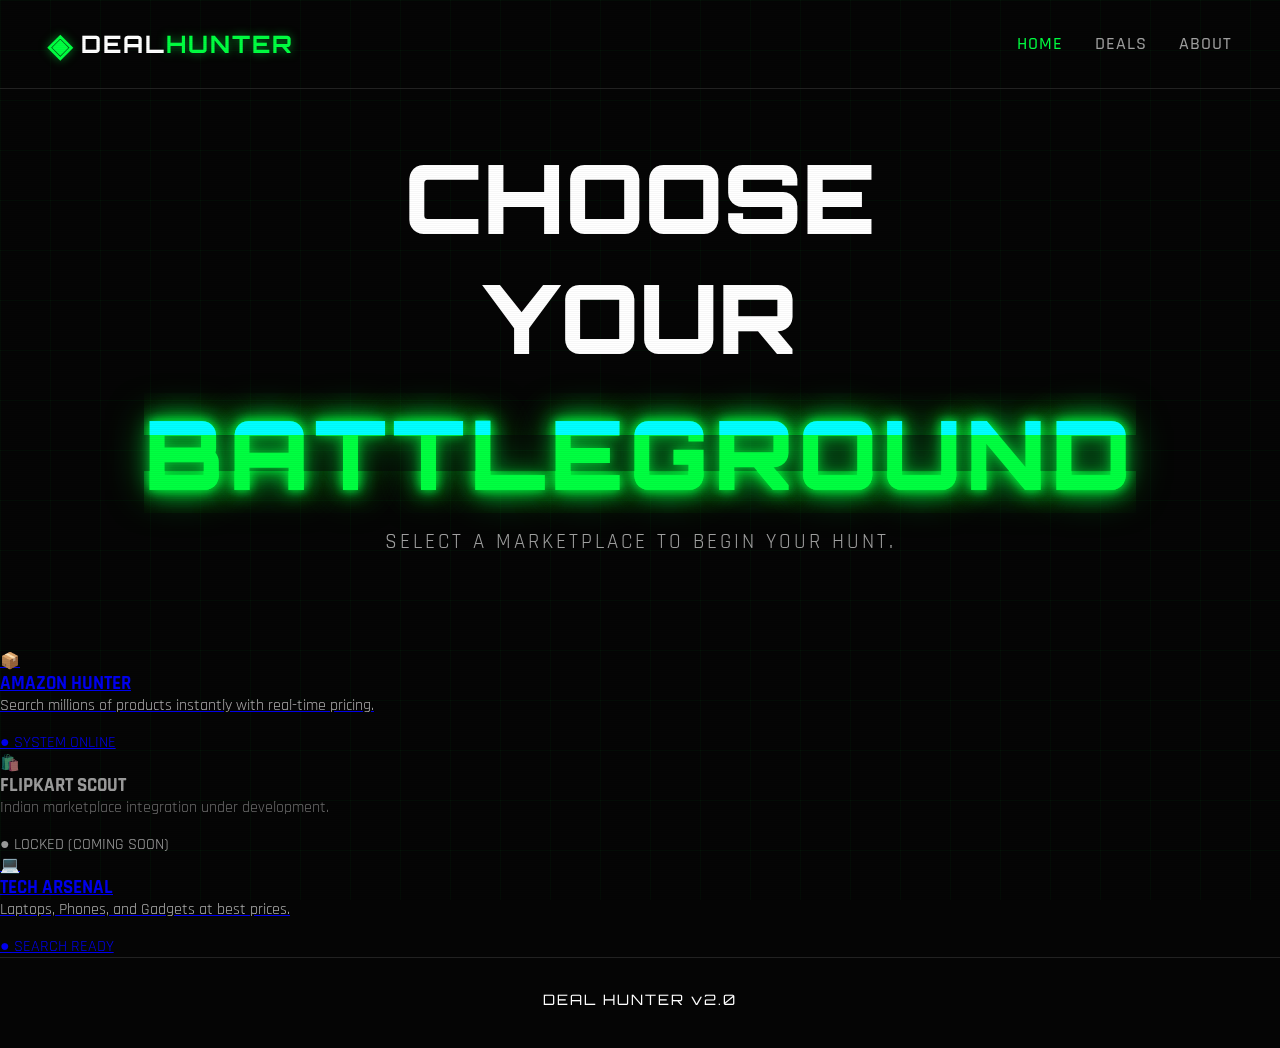
<file: index.html>
<!DOCTYPE html>
<html lang="en">
<head>
    <meta charset="UTF-8">
    <meta name="viewport" content="width=device-width, initial-scale=1.0">
    <title>DEAL HUNTER | Home</title>
    <link rel="stylesheet" href="style.css">
    <link href="https://fonts.googleapis.com/css2?family=Orbitron:wght@400;700;900&family=Rajdhani:wght@300;400;500;600;700&display=swap" rel="stylesheet">
</head>
<body>
    <div class="grid-background"></div>
    <div class="scanlines"></div>

    <header class="header">
        <div class="logo">
            <span class="logo-icon">◈</span>
            <span class="logo-text">DEAL<span class="logo-highlight">HUNTER</span></span>
        </div>
        <nav class="nav">
            <a href="index.html" class="nav-link" style="color:var(--neon-green)">Home</a>
            <a href="deals.html" class="nav-link">Deals</a>
            <a href="about.html" class="nav-link">About</a>
        </nav>
    </header>

    <section class="hero" style="min-height: 40vh;">
        <div class="hero-content">
            <h1 class="hero-title">
                CHOOSE YOUR <span class="glitch highlight" data-text="BATTLEGROUND">BATTLEGROUND</span>
            </h1>
            <p class="hero-subtitle">Select a marketplace to begin your hunt.</p>
        </div>
    </section>

    <div class="store-grid">
        <a href="deals.html" class="store-card">
            <div class="store-icon"><i class="fab fa-amazon"></i> 📦</div>
            <h3 class="store-title">AMAZON HUNTER</h3>
            <p style="color:#aaa; margin-bottom:1rem;">Search millions of products instantly with real-time pricing.</p>
            <span class="store-status active">● SYSTEM ONLINE</span>
        </a>

        <div class="store-card" style="opacity: 0.6; cursor: not-allowed;">
            <div class="store-icon">🛍️</div>
            <h3 class="store-title">FLIPKART SCOUT</h3>
            <p style="color:#aaa; margin-bottom:1rem;">Indian marketplace integration under development.</p>
            <span class="store-status">● LOCKED (COMING SOON)</span>
        </div>

        <a href="deals.html" class="store-card">
            <div class="store-icon">💻</div>
            <h3 class="store-title">TECH ARSENAL</h3>
            <p style="color:#aaa; margin-bottom:1rem;">Laptops, Phones, and Gadgets at best prices.</p>
            <span class="store-status active">● SEARCH READY</span>
        </a>
    </div>

    <footer class="footer">
        <p class="footer-text">DEAL HUNTER v2.0</p>
    </footer>
</body>
</html>
</file>
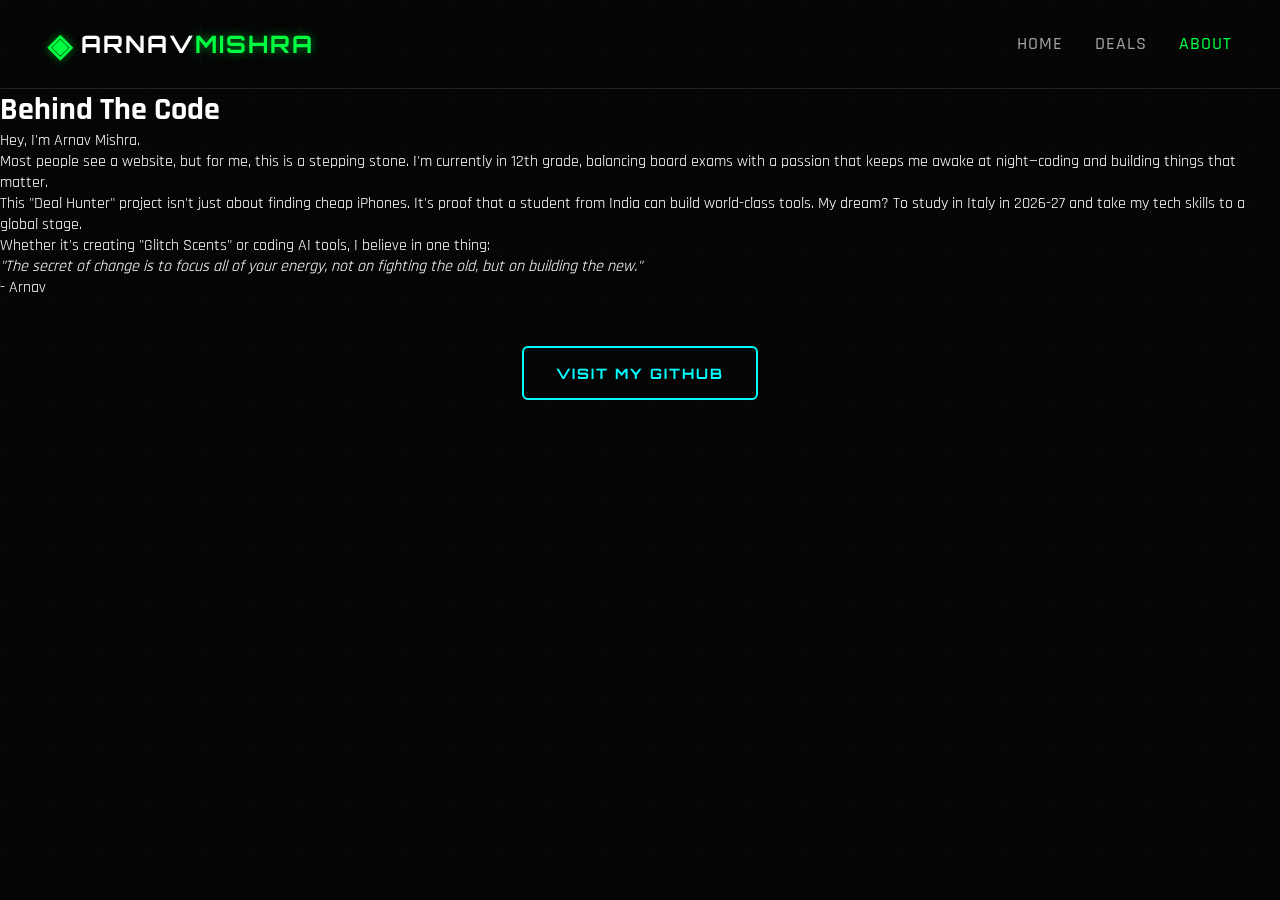
<file: about.html>
<!DOCTYPE html>
<html lang="en">
<head>
    <meta charset="UTF-8">
    <title>About | Arnav Mishra</title>
    <link rel="stylesheet" href="style.css">
    <link href="https://fonts.googleapis.com/css2?family=Orbitron:wght@400;700&family=Rajdhani:wght@300;400;600&display=swap" rel="stylesheet">
</head>
<body>
    <div class="grid-background"></div>

    <header class="header">
        <div class="logo">
            <span class="logo-icon">◈</span>
            <span class="logo-text">ARNAV<span class="logo-highlight">MISHRA</span></span>
        </div>
        <nav class="nav">
            <a href="index.html" class="nav-link">Home</a>
            <a href="deals.html" class="nav-link">Deals</a>
            <a href="about.html" class="nav-link" style="color:var(--neon-green)">About</a>
        </nav>
    </header>

    <section class="about-section">
        <div class="story-card fade-in">
            <h1 class="story-title">Behind The Code</h1>
            
            <p class="story-text">
                Hey, I'm <span class="highlight-text">Arnav Mishra</span>.
            </p>
            
            <p class="story-text">
                Most people see a website, but for me, this is a stepping stone. I'm currently in 12th grade, balancing board exams with a passion that keeps me awake at night—coding and building things that matter.
            </p>
            
            <p class="story-text">
                This "Deal Hunter" project isn't just about finding cheap iPhones. It's proof that a student from India can build world-class tools. My dream? To study in <span class="highlight-text">Italy in 2026-27</span> and take my tech skills to a global stage.
            </p>

            <p class="story-text">
                Whether it's creating "Glitch Scents" or coding AI tools, I believe in one thing: <br>
                <em>"The secret of change is to focus all of your energy, not on fighting the old, but on building the new."</em>
            </p>

            <div class="signature">- Arnav</div>
        </div>

        <div style="text-align: center; margin-top: 3rem;">
            <a href="https://github.com/Arnavm142" target="_blank" class="buy-btn" style="text-decoration:none; display:inline-block; width:auto; padding: 1rem 2rem;">
                Visit My GitHub
            </a>
        </div>
    </section>
</body>
</html>
</file>
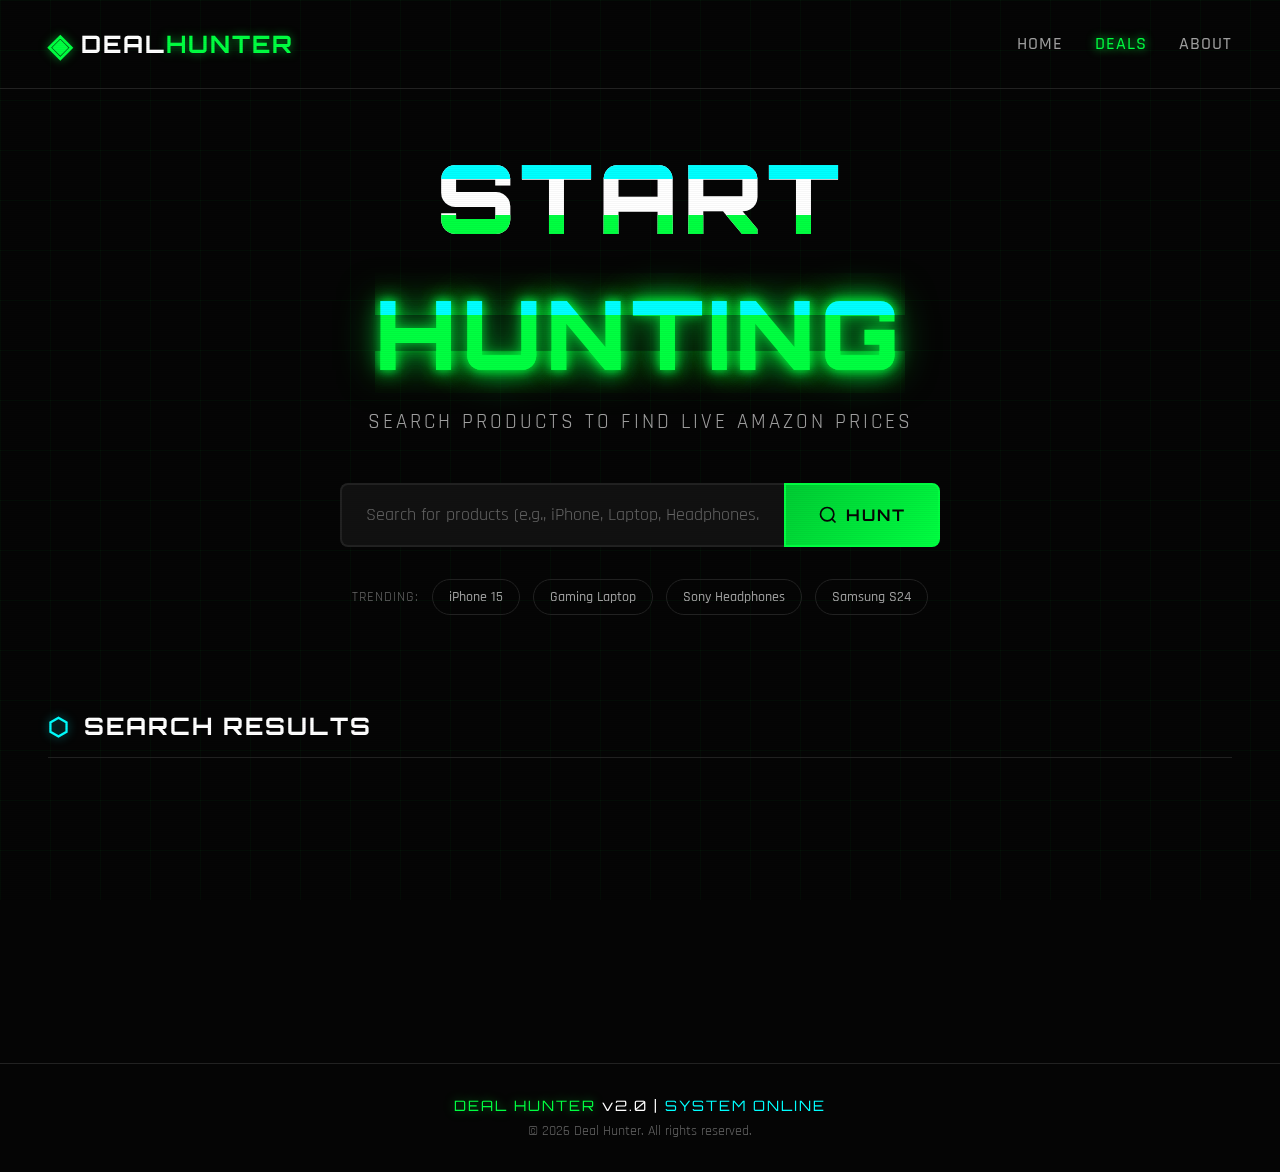
<file: deals.html>
<!DOCTYPE html>
<html lang="en">
<head>
    <meta charset="UTF-8">
    <meta name="viewport" content="width=device-width, initial-scale=1.0">
    <title>DEAL HUNTER | Search Engine</title>
    <link rel="stylesheet" href="style.css">
    <link rel="preconnect" href="https://fonts.googleapis.com">
    <link rel="preconnect" href="https://fonts.gstatic.com" crossorigin>
    <link href="https://fonts.googleapis.com/css2?family=Orbitron:wght@400;700;900&family=Rajdhani:wght@300;400;500;600;700&display=swap" rel="stylesheet">
</head>
<body>
    <div class="grid-background"></div>
    
    <div class="scanlines"></div>
    
    <div class="particles" id="particles"></div>

    <header class="header">
        <div class="logo">
            <span class="logo-icon">◈</span>
            <span class="logo-text">DEAL<span class="logo-highlight">HUNTER</span></span>
        </div>
        
        <nav class="nav">
            <a href="index.html" class="nav-link">Home</a>
            <a href="deals.html" class="nav-link" style="color:var(--neon-green); text-shadow: 0 0 10px var(--neon-green);">Deals</a>
            <a href="about.html" class="nav-link">About</a>
        </nav>
    </header>

    <section class="hero">
        <div class="hero-content">
            <h1 class="hero-title">
                <span class="glitch" data-text="START">START</span>
                <span class="glitch highlight" data-text="HUNTING">HUNTING</span>
            </h1>
            <p class="hero-subtitle">Search products to find live Amazon prices</p>
            
            <div class="search-container">
                <div class="search-wrapper">
                    <input 
                        type="text" 
                        class="search-input" 
                        id="searchInput"
                        placeholder="Search for products (e.g., iPhone, Laptop, Headphones...)"
                        autocomplete="off"
                    >
                    <button class="search-btn" id="searchBtn">
                        <svg class="search-icon" viewBox="0 0 24 24" fill="none" stroke="currentColor" stroke-width="2">
                            <circle cx="11" cy="11" r="8"></circle>
                            <path d="m21 21-4.35-4.35"></path>
                        </svg>
                        <span class="btn-text">HUNT</span>
                    </button>
                </div>
                <div class="search-glow"></div>
            </div>
            
            <div class="quick-tags">
                <span class="tag-label">Trending:</span>
                <button class="tag" data-query="iPhone 15">iPhone 15</button>
                <button class="tag" data-query="Gaming Laptop">Gaming Laptop</button>
                <button class="tag" data-query="Sony Headphones">Sony Headphones</button>
                <button class="tag" data-query="Samsung S24">Samsung S24</button>
            </div>
        </div>
    </section>

    <section class="results-section" id="resultsSection">
        <div class="results-header">
            <h2 class="results-title">
                <span class="results-icon">⬡</span>
                SEARCH RESULTS
                <span class="results-count" id="resultsCount"></span>
            </h2>
            <div class="loading-bar" id="loadingBar">
                <div class="loading-progress"></div>
            </div>
        </div>
        
        <div class="products-grid" id="productsGrid">
            </div>
        
        <div class="no-results" id="noResults" style="display: none;">
            <div class="no-results-icon">◉</div>
            <h3>No deals found</h3>
            <p>Try searching for something else to hunt for deals</p>
        </div>
    </section>

    <footer class="footer">
        <div class="footer-content">
            <p class="footer-text">
                <span class="cyber-text">DEAL HUNTER</span> v2.0 | 
                <span class="footer-blink">SYSTEM ONLINE</span>
            </p>
            <p class="footer-copyright">© 2026 Deal Hunter. All rights reserved.</p>
        </div>
    </footer>

    <script src="script.js"></script>
</body>
</html>
</file>
<file: style.css>
/* ============================================
   DEAL HUNTER - CYBERPUNK THEME
   Black Background | Neon Green & Cyan Accents
   ============================================ */

/* CSS Variables */
:root {
    --bg-primary: #050505;
    --bg-secondary: #0a0a0a;
    --bg-card: #111111;
    --bg-card-hover: #1a1a1a;
    
    --neon-green: #00ff41;
    --neon-green-dim: #00cc33;
    --neon-green-glow: rgba(0, 255, 65, 0.5);
    
    --neon-cyan: #00ffff;
    --neon-cyan-dim: #00cccc;
    --neon-cyan-glow: rgba(0, 255, 255, 0.5);
    
    --text-primary: #ffffff;
    --text-secondary: #a0a0a0;
    --text-muted: #666666;
    
    --border-color: #222222;
    --border-glow: rgba(0, 255, 65, 0.3);
    
    --font-display: 'Orbitron', sans-serif;
    --font-body: 'Rajdhani', sans-serif;
    
    --transition-fast: 0.2s ease;
    --transition-normal: 0.3s ease;
    --transition-slow: 0.5s ease;
}

/* Reset & Base */
* {
    margin: 0;
    padding: 0;
    box-sizing: border-box;
}

html {
    scroll-behavior: smooth;
}

body {
    font-family: var(--font-body);
    background-color: var(--bg-primary);
    color: var(--text-primary);
    min-height: 100vh;
    overflow-x: hidden;
    position: relative;
}

/* ============================================
   BACKGROUND EFFECTS
   ============================================ */

/* Animated Grid Background */
.grid-background {
    position: fixed;
    top: 0;
    left: 0;
    width: 100%;
    height: 100%;
    background-image: 
        linear-gradient(rgba(0, 255, 65, 0.03) 1px, transparent 1px),
        linear-gradient(90deg, rgba(0, 255, 65, 0.03) 1px, transparent 1px);
    background-size: 50px 50px;
    pointer-events: none;
    z-index: -2;
    animation: gridMove 20s linear infinite;
}

@keyframes gridMove {
    0% { transform: perspective(500px) rotateX(60deg) translateY(0); }
    100% { transform: perspective(500px) rotateX(60deg) translateY(50px); }
}

/* Scanlines Effect */
.scanlines {
    position: fixed;
    top: 0;
    left: 0;
    width: 100%;
    height: 100%;
    background: repeating-linear-gradient(
        0deg,
        rgba(0, 0, 0, 0.1),
        rgba(0, 0, 0, 0.1) 1px,
        transparent 1px,
        transparent 2px
    );
    pointer-events: none;
    z-index: 1000;
    opacity: 0.3;
}

/* Floating Particles */
.particles {
    position: fixed;
    top: 0;
    left: 0;
    width: 100%;
    height: 100%;
    pointer-events: none;
    z-index: -1;
    overflow: hidden;
}

.particle {
    position: absolute;
    width: 2px;
    height: 2px;
    background: var(--neon-green);
    border-radius: 50%;
    opacity: 0.6;
    animation: float 15s infinite;
    box-shadow: 0 0 6px var(--neon-green);
}

@keyframes float {
    0%, 100% {
        transform: translateY(100vh) rotate(0deg);
        opacity: 0;
    }
    10% {
        opacity: 0.6;
    }
    90% {
        opacity: 0.6;
    }
    100% {
        transform: translateY(-100vh) rotate(720deg);
        opacity: 0;
    }
}

/* ============================================
   HEADER
   ============================================ */

.header {
    display: flex;
    justify-content: space-between;
    align-items: center;
    padding: 1.5rem 3rem;
    position: relative;
    z-index: 100;
    border-bottom: 1px solid var(--border-color);
}

.logo {
    display: flex;
    align-items: center;
    gap: 0.5rem;
    font-family: var(--font-display);
    font-size: 1.5rem;
    font-weight: 700;
}

.logo-icon {
    color: var(--neon-green);
    font-size: 2rem;
    text-shadow: 0 0 10px var(--neon-green-glow);
    animation: pulse 2s ease-in-out infinite;
}

@keyframes pulse {
    0%, 100% { opacity: 1; }
    50% { opacity: 0.5; }
}

.logo-text {
    color: var(--text-primary);
    letter-spacing: 2px;
}

.logo-highlight {
    color: var(--neon-green);
    text-shadow: 0 0 10px var(--neon-green-glow);
}

.nav {
    display: flex;
    gap: 2rem;
}

.nav-link {
    color: var(--text-secondary);
    text-decoration: none;
    font-weight: 500;
    font-size: 1.1rem;
    letter-spacing: 1px;
    position: relative;
    transition: var(--transition-fast);
    text-transform: uppercase;
}

.nav-link::after {
    content: '';
    position: absolute;
    bottom: -5px;
    left: 0;
    width: 0;
    height: 2px;
    background: var(--neon-cyan);
    transition: var(--transition-fast);
    box-shadow: 0 0 10px var(--neon-cyan-glow);
}

.nav-link:hover {
    color: var(--neon-cyan);
    text-shadow: 0 0 10px var(--neon-cyan-glow);
}

.nav-link:hover::after {
    width: 100%;
}

/* ============================================
   HERO SECTION
   ============================================ */

.hero {
    min-height: 60vh;
    display: flex;
    align-items: center;
    justify-content: center;
    padding: 3rem 1rem;
    position: relative;
}

.hero-content {
    text-align: center;
    max-width: 800px;
    width: 100%;
}

/* Glitch Effect Title */
.hero-title {
    font-family: var(--font-display);
    font-size: clamp(3rem, 10vw, 6rem);
    font-weight: 900;
    margin-bottom: 1rem;
    display: flex;
    justify-content: center;
    gap: 1rem;
    flex-wrap: wrap;
}

.glitch {
    position: relative;
    color: var(--text-primary);
    letter-spacing: 5px;
}

.glitch::before,
.glitch::after {
    content: attr(data-text);
    position: absolute;
    top: 0;
    left: 0;
    width: 100%;
    height: 100%;
}

.glitch::before {
    color: var(--neon-cyan);
    animation: glitch-1 2s infinite linear alternate-reverse;
    clip-path: polygon(0 0, 100% 0, 100% 35%, 0 35%);
}

.glitch::after {
    color: var(--neon-green);
    animation: glitch-2 3s infinite linear alternate-reverse;
    clip-path: polygon(0 65%, 100% 65%, 100% 100%, 0 100%);
}

@keyframes glitch-1 {
    0%, 90%, 100% { transform: translate(0); }
    92% { transform: translate(-5px, 2px); }
    94% { transform: translate(5px, -2px); }
    96% { transform: translate(-3px, 1px); }
    98% { transform: translate(3px, -1px); }
}

@keyframes glitch-2 {
    0%, 90%, 100% { transform: translate(0); }
    91% { transform: translate(5px, -2px); }
    93% { transform: translate(-5px, 2px); }
    95% { transform: translate(3px, -1px); }
    97% { transform: translate(-3px, 1px); }
}

.glitch.highlight {
    color: var(--neon-green);
    text-shadow: 
        0 0 10px var(--neon-green-glow),
        0 0 20px var(--neon-green-glow),
        0 0 40px var(--neon-green-glow);
}

.hero-subtitle {
    font-size: 1.3rem;
    color: var(--text-secondary);
    margin-bottom: 3rem;
    letter-spacing: 3px;
    text-transform: uppercase;
}

/* ============================================
   SEARCH BAR
   ============================================ */

.search-container {
    position: relative;
    max-width: 600px;
    margin: 0 auto 2rem;
}

.search-wrapper {
    display: flex;
    position: relative;
    z-index: 2;
}

.search-input {
    flex: 1;
    padding: 1.2rem 1.5rem;
    font-size: 1.1rem;
    font-family: var(--font-body);
    background: var(--bg-card);
    border: 2px solid var(--border-color);
    border-right: none;
    border-radius: 8px 0 0 8px;
    color: var(--text-primary);
    outline: none;
    transition: var(--transition-normal);
}

.search-input::placeholder {
    color: var(--text-muted);
}

.search-input:focus {
    border-color: var(--neon-green);
    background: var(--bg-secondary);
}

.search-btn {
    display: flex;
    align-items: center;
    gap: 0.5rem;
    padding: 1.2rem 2rem;
    font-family: var(--font-display);
    font-size: 1rem;
    font-weight: 700;
    letter-spacing: 2px;
    background: linear-gradient(135deg, var(--neon-green-dim), var(--neon-green));
    border: 2px solid var(--neon-green);
    border-radius: 0 8px 8px 0;
    color: var(--bg-primary);
    cursor: pointer;
    transition: var(--transition-normal);
    text-transform: uppercase;
}

.search-btn:hover {
    background: linear-gradient(135deg, var(--neon-green), var(--neon-cyan));
    border-color: var(--neon-cyan);
    box-shadow: 
        0 0 20px var(--neon-green-glow),
        0 0 40px var(--neon-cyan-glow);
    transform: translateX(2px);
}

.search-btn:active {
    transform: scale(0.98);
}

.search-icon {
    width: 20px;
    height: 20px;
}

.search-glow {
    position: absolute;
    top: 50%;
    left: 50%;
    transform: translate(-50%, -50%);
    width: 100%;
    height: 100%;
    background: var(--neon-green);
    border-radius: 8px;
    filter: blur(30px);
    opacity: 0;
    z-index: 1;
    transition: var(--transition-normal);
}

.search-container:focus-within .search-glow {
    opacity: 0.15;
}

/* Quick Tags */
.quick-tags {
    display: flex;
    align-items: center;
    justify-content: center;
    gap: 0.8rem;
    flex-wrap: wrap;
}

.tag-label {
    color: var(--text-muted);
    font-size: 0.9rem;
    text-transform: uppercase;
    letter-spacing: 1px;
}

.tag {
    padding: 0.5rem 1rem;
    font-family: var(--font-body);
    font-size: 0.9rem;
    font-weight: 500;
    background: transparent;
    border: 1px solid var(--border-color);
    border-radius: 20px;
    color: var(--text-secondary);
    cursor: pointer;
    transition: var(--transition-fast);
}

.tag:hover {
    border-color: var(--neon-cyan);
    color: var(--neon-cyan);
    box-shadow: 0 0 10px var(--neon-cyan-glow);
    transform: translateY(-2px);
}

/* ============================================
   RESULTS SECTION
   ============================================ */

.results-section {
    padding: 3rem;
    max-width: 1400px;
    margin: 0 auto;
    min-height: 400px;
}

.results-header {
    margin-bottom: 2rem;
    padding-bottom: 1rem;
    border-bottom: 1px solid var(--border-color);
}

.results-title {
    font-family: var(--font-display);
    font-size: 1.5rem;
    font-weight: 700;
    color: var(--text-primary);
    display: flex;
    align-items: center;
    gap: 0.8rem;
    letter-spacing: 2px;
}

.results-icon {
    color: var(--neon-cyan);
    text-shadow: 0 0 10px var(--neon-cyan-glow);
}

.results-count {
    font-size: 1rem;
    color: var(--neon-green);
    margin-left: auto;
}

/* Loading Bar */
.loading-bar {
    width: 100%;
    height: 3px;
    background: var(--bg-card);
    margin-top: 1rem;
    border-radius: 2px;
    overflow: hidden;
    display: none;
}

.loading-bar.active {
    display: block;
}

.loading-progress {
    height: 100%;
    width: 0;
    background: linear-gradient(90deg, var(--neon-green), var(--neon-cyan));
    box-shadow: 0 0 10px var(--neon-green-glow);
    animation: loading 1s ease-in-out forwards;
}

@keyframes loading {
    0% { width: 0; }
    50% { width: 60%; }
    100% { width: 100%; }
}

/* Products Grid */
.products-grid {
    display: grid;
    grid-template-columns: repeat(auto-fill, minmax(280px, 1fr));
    gap: 2rem;
}

/* Product Card */
.product-card {
    background: var(--bg-card);
    border: 1px solid var(--border-color);
    border-radius: 12px;
    overflow: hidden;
    transition: var(--transition-normal);
    position: relative;
}

.product-card::before {
    content: '';
    position: absolute;
    top: 0;
    left: 0;
    right: 0;
    height: 3px;
    background: linear-gradient(90deg, var(--neon-green), var(--neon-cyan));
    opacity: 0;
    transition: var(--transition-normal);
}

.product-card:hover {
    transform: translateY(-8px);
    border-color: var(--neon-green);
    box-shadow: 
        0 10px 40px rgba(0, 0, 0, 0.5),
        0 0 30px var(--neon-green-glow);
}

.product-card:hover::before {
    opacity: 1;
}

.product-image-container {
    position: relative;
    height: 200px;
    background: linear-gradient(135deg, #1a1a1a, #0d0d0d);
    display: flex;
    align-items: center;
    justify-content: center;
    overflow: hidden;
}

.product-image {
    width: 100%;
    height: 100%;
    object-fit: cover;
    transition: var(--transition-normal);
}

.product-card:hover .product-image {
    transform: scale(1.05);
}

.image-placeholder {
    font-size: 4rem;
    opacity: 0.3;
}

.product-badge {
    position: absolute;
    top: 10px;
    left: 10px;
    padding: 0.3rem 0.8rem;
    background: var(--neon-green);
    color: var(--bg-primary);
    font-family: var(--font-display);
    font-size: 0.7rem;
    font-weight: 700;
    border-radius: 4px;
    text-transform: uppercase;
    letter-spacing: 1px;
}

.product-info {
    padding: 1.5rem;
}

.product-title {
    font-family: var(--font-body);
    font-size: 1.1rem;
    font-weight: 600;
    color: var(--text-primary);
    margin-bottom: 0.8rem;
    line-height: 1.4;
    display: -webkit-box;
    -webkit-line-clamp: 2;
    -webkit-box-orient: vertical;
    overflow: hidden;
}

.product-price-row {
    display: flex;
    align-items: center;
    justify-content: space-between;
    margin-bottom: 1rem;
}

.product-price {
    font-family: var(--font-display);
    font-size: 1.5rem;
    font-weight: 700;
    color: var(--neon-green);
    text-shadow: 0 0 10px var(--neon-green-glow);
}

.price-currency {
    font-size: 0.9rem;
    margin-right: 0.2rem;
}

.product-original-price {
    font-size: 0.9rem;
    color: var(--text-muted);
    text-decoration: line-through;
    margin-left: 0.5rem;
}

.discount-badge {
    padding: 0.3rem 0.6rem;
    background: rgba(0, 255, 65, 0.1);
    border: 1px solid var(--neon-green);
    border-radius: 4px;
    color: var(--neon-green);
    font-size: 0.8rem;
    font-weight: 600;
}

.store-info {
    display: flex;
    align-items: center;
    gap: 0.5rem;
    margin-bottom: 1rem;
    padding: 0.5rem;
    background: var(--bg-secondary);
    border-radius: 6px;
}

.store-label {
    font-size: 0.8rem;
    color: var(--text-muted);
    text-transform: uppercase;
}

.store-name {
    font-family: var(--font-display);
    font-size: 0.9rem;
    font-weight: 600;
    color: var(--neon-cyan);
}

.store-name.amazon {
    color: #ff9900;
}

.store-name.flipkart {
    color: #2874f0;
}

.buy-btn {
    width: 100%;
    padding: 0.9rem;
    font-family: var(--font-display);
    font-size: 0.9rem;
    font-weight: 700;
    letter-spacing: 2px;
    background: transparent;
    border: 2px solid var(--neon-cyan);
    border-radius: 6px;
    color: var(--neon-cyan);
    cursor: pointer;
    transition: var(--transition-fast);
    text-transform: uppercase;
    position: relative;
    overflow: hidden;
}

.buy-btn::before {
    content: '';
    position: absolute;
    top: 0;
    left: -100%;
    width: 100%;
    height: 100%;
    background: linear-gradient(90deg, transparent, var(--neon-cyan), transparent);
    transition: var(--transition-normal);
}

.buy-btn:hover {
    background: var(--neon-cyan);
    color: var(--bg-primary);
    box-shadow: 0 0 20px var(--neon-cyan-glow);
}

.buy-btn:hover::before {
    left: 100%;
}

.buy-btn:active {
    transform: scale(0.98);
}

/* No Results */
.no-results {
    text-align: center;
    padding: 4rem 2rem;
}

.no-results-icon {
    font-size: 4rem;
    color: var(--neon-cyan);
    margin-bottom: 1rem;
    animation: pulse 2s ease-in-out infinite;
}

.no-results h3 {
    font-family: var(--font-display);
    font-size: 1.5rem;
    color: var(--text-primary);
    margin-bottom: 0.5rem;
}

.no-results p {
    color: var(--text-secondary);
}

/* ============================================
   FOOTER
   ============================================ */

.footer {
    margin-top: auto;
    padding: 2rem;
    border-top: 1px solid var(--border-color);
    text-align: center;
}

.footer-content {
    max-width: 800px;
    margin: 0 auto;
}

.footer-text {
    font-family: var(--font-display);
    font-size: 0.9rem;
    letter-spacing: 2px;
    margin-bottom: 0.5rem;
}

.cyber-text {
    color: var(--neon-green);
    text-shadow: 0 0 10px var(--neon-green-glow);
}

.footer-blink {
    color: var(--neon-cyan);
    animation: blink 1s ease-in-out infinite;
}

@keyframes blink {
    0%, 100% { opacity: 1; }
    50% { opacity: 0.3; }
}

.footer-copyright {
    color: var(--text-muted);
    font-size: 0.85rem;
}

/* ============================================
   RESPONSIVE DESIGN
   ============================================ */

@media (max-width: 768px) {
    .header {
        padding: 1rem 1.5rem;
        flex-direction: column;
        gap: 1rem;
    }
    
    .nav {
        gap: 1rem;
    }
    
    .hero {
        min-height: 50vh;
        padding: 2rem 1rem;
    }
    
    .hero-title {
        gap: 0.5rem;
    }
    
    .hero-subtitle {
        font-size: 1rem;
        letter-spacing: 2px;
    }
    
    .search-wrapper {
        flex-direction: column;
    }
    
    .search-input {
        border-right: 2px solid var(--border-color);
        border-radius: 8px 8px 0 0;
    }
    
    .search-btn {
        border-radius: 0 0 8px 8px;
        justify-content: center;
    }
    
    .quick-tags {
        gap: 0.5rem;
    }
    
    .tag-label {
        width: 100%;
        margin-bottom: 0.5rem;
    }
    
    .results-section {
        padding: 2rem 1rem;
    }
    
    .products-grid {
        grid-template-columns: 1fr;
        gap: 1.5rem;
    }
    
    .product-image-container {
        height: 180px;
    }
}

@media (max-width: 480px) {
    .hero-title {
        font-size: 2.5rem;
    }
    
    .logo-text {
        font-size: 1.2rem;
    }
    
    .nav-link {
        font-size: 0.9rem;
    }
    
    .search-input {
        padding: 1rem;
        font-size: 1rem;
    }
    
    .search-btn {
        padding: 1rem;
    }
    
    .btn-text {
        display: none;
    }
    
    .search-icon {
        width: 24px;
        height: 24px;
    }
    
    .product-price {
        font-size: 1.3rem;
    }
}

/* ============================================
   ANIMATIONS & UTILITIES
   ============================================ */

.fade-in {
    animation: fadeIn 0.5s ease forwards;
}

@keyframes fadeIn {
    from {
        opacity: 0;
        transform: translateY(20px);
    }
    to {
        opacity: 1;
        transform: translateY(0);
    }
}

.stagger-1 { animation-delay: 0.1s; }
.stagger-2 { animation-delay: 0.2s; }
.stagger-3 { animation-delay: 0.3s; }
.stagger-4 { animation-delay: 0.4s; }
.stagger-5 { animation-delay: 0.5s; }
</file>
